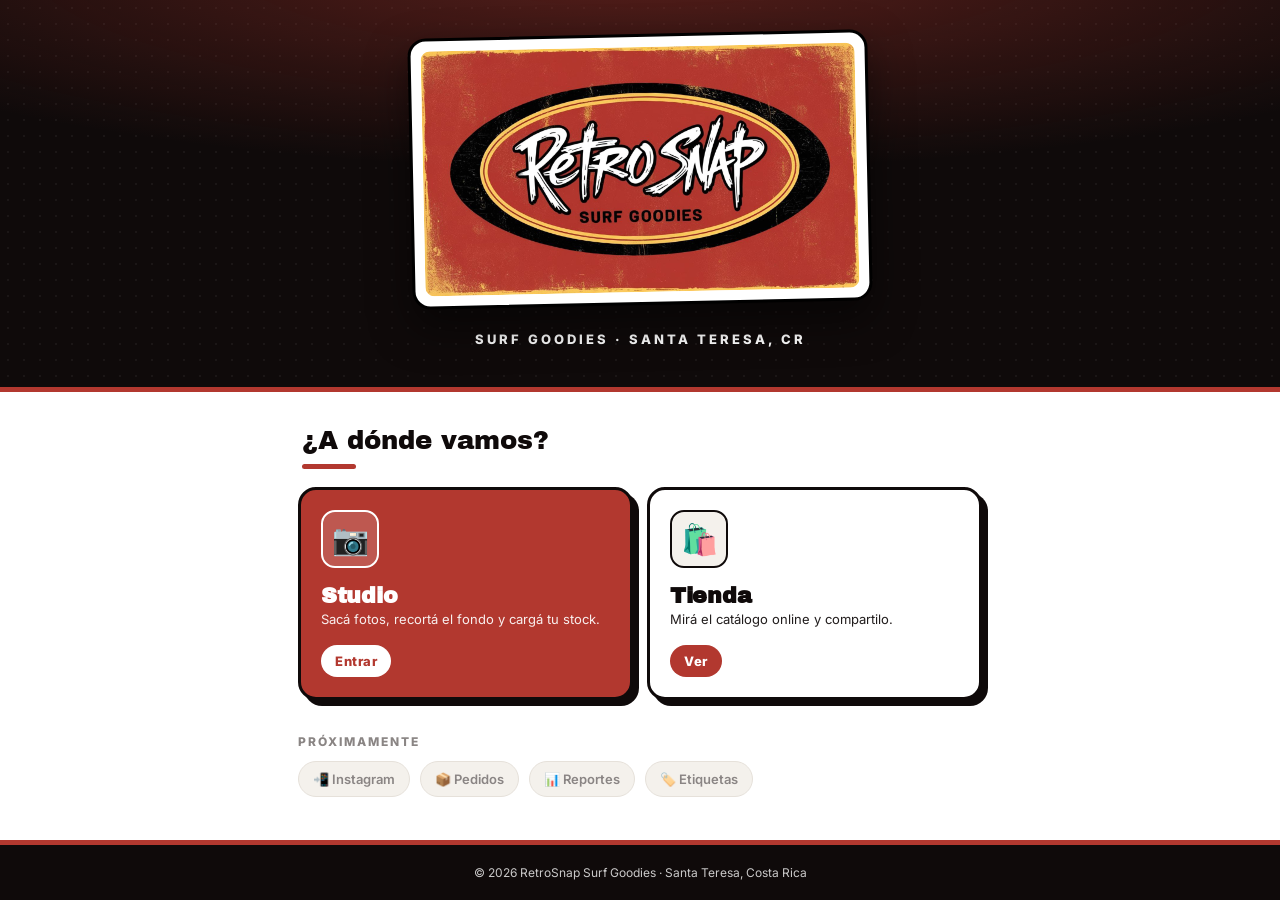
<file: index.html>
<!DOCTYPE html>
<html lang="es">
<head>
  <meta charset="UTF-8">
  <meta name="viewport" content="width=device-width, initial-scale=1.0, viewport-fit=cover">
  <meta name="theme-color" content="#0F0A0A">
  <title>RetroSnap · Panel</title>
  <meta name="description" content="Panel de RetroSnap Surf Goodies — Studio y Tienda.">
  <link rel="icon" href="assets/icon.svg" type="image/svg+xml">
  <link rel="icon" type="image/png" sizes="192x192" href="assets/icon-192.png">
  <link rel="apple-touch-icon" href="assets/apple-touch-icon.png">
  <link rel="preconnect" href="https://fonts.googleapis.com">
  <link href="https://fonts.googleapis.com/css2?family=Archivo+Black&family=Inter:wght@400;500;600;700;800&display=swap" rel="stylesheet">
  <link rel="stylesheet" href="panel.css">
</head>
<body>

  <!-- ================= HERO ================= -->
  <header class="hero">
    <div class="hero-inner">
      <div class="logo-card">
        <img src="assets/logo.jpg" alt="RetroSnap · Surf Goodies" width="1472" height="832">
      </div>
      <p class="tagline">SURF GOODIES · SANTA TERESA, CR</p>
    </div>
  </header>

  <!-- ================= PANEL ================= -->
  <main class="panel">
    <p class="intro">¿A dónde vamos?</p>

    <nav class="cta" aria-label="Secciones de RetroSnap">
      <a class="card card-studio" href="studio/">
        <span class="card-ico">📷</span>
        <span class="card-main">
          <strong>Studio</strong>
          <small>Sacá fotos, recortá el fondo y cargá tu stock.</small>
        </span>
        <span class="card-go">Entrar</span>
      </a>

      <a class="card card-tienda" href="tienda/">
        <span class="card-ico">🛍️</span>
        <span class="card-main">
          <strong>Tienda</strong>
          <small>Mirá el catálogo online y compartilo.</small>
        </span>
        <span class="card-go">Ver</span>
      </a>
    </nav>

    <section class="prox">
      <h2>Próximamente</h2>
      <div class="chips">
        <span class="chip">📲 Instagram</span>
        <span class="chip">📦 Pedidos</span>
        <span class="chip">📊 Reportes</span>
        <span class="chip">🏷️ Etiquetas</span>
      </div>
    </section>
  </main>

  <footer class="pie">
    <span>© <span id="anio"></span> RetroSnap Surf Goodies · Santa Teresa, Costa Rica</span>
  </footer>

  <script>document.getElementById("anio").textContent = new Date().getFullYear();</script>
</body>
</html>
</file>
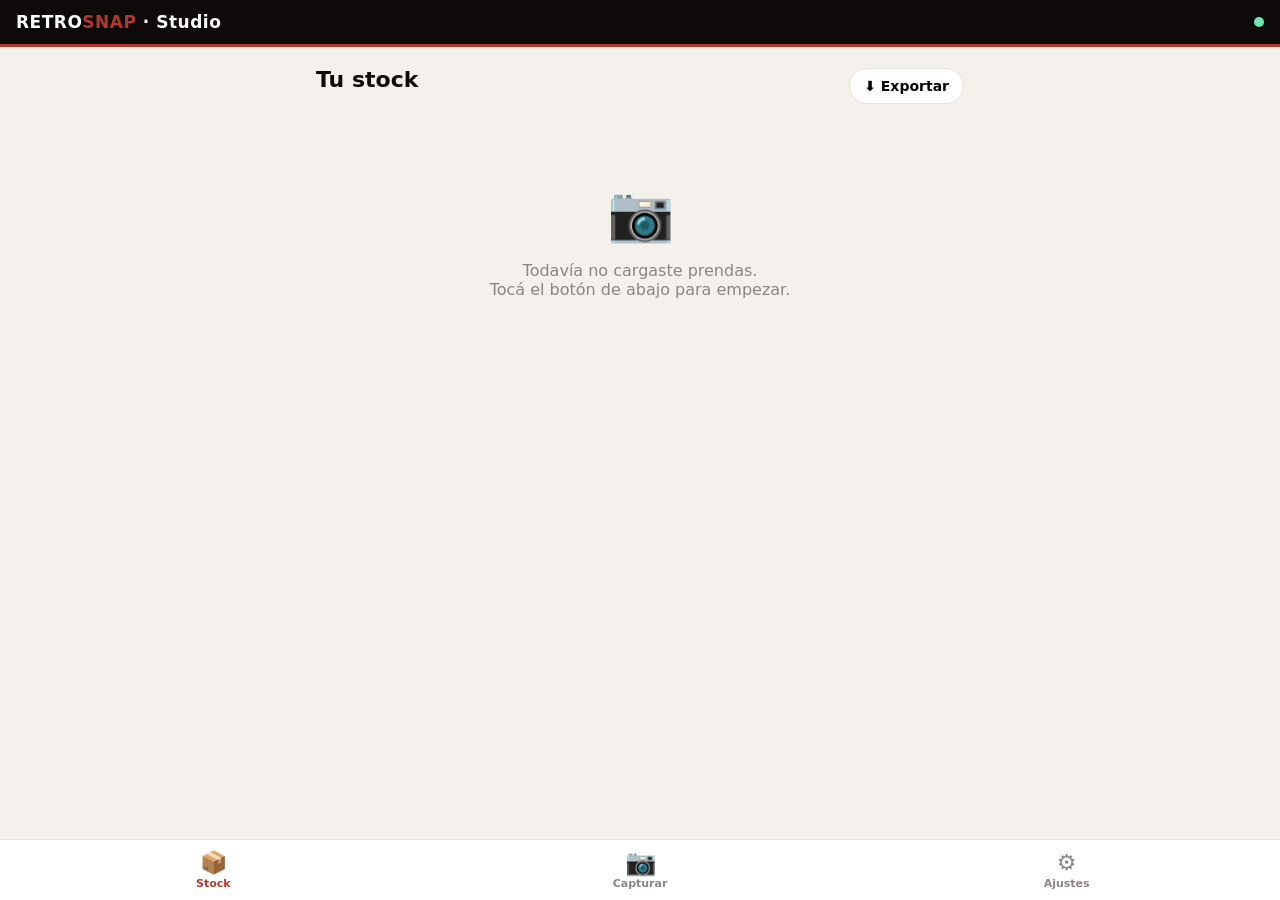
<file: studio/index.html>
<!DOCTYPE html>
<html lang="es">
<head>
  <meta charset="UTF-8">
  <meta name="viewport" content="width=device-width, initial-scale=1.0, viewport-fit=cover">
  <meta name="theme-color" content="#0F0A0A">
  <title>RetroSnap Studio</title>
  <script>
    // Cartel de error visible: si algo falla, lo ves (y me lo podés mostrar).
    (function () {
      function mostrar(txt) {
        var b = document.getElementById("errbar");
        if (!b) {
          b = document.createElement("div");
          b.id = "errbar";
          b.style.cssText = "position:fixed;left:0;right:0;bottom:0;z-index:99999;background:#B2382F;color:#fff;font:12px/1.4 monospace;padding:10px;white-space:pre-wrap;max-height:50vh;overflow:auto";
          (document.body || document.documentElement).appendChild(b);
        }
        b.textContent = "⚠️ " + txt;
      }
      window.addEventListener("error", function (e) {
        mostrar((e.message || "error") + "\n" + ((e.filename || "").split("/").pop()) + ":" + (e.lineno || ""));
      });
      window.addEventListener("unhandledrejection", function (e) {
        var r = e.reason || {};
        mostrar("promesa: " + (r.message || r));
      });
    })();
  </script>
  <link rel="manifest" href="manifest.webmanifest">
  <link rel="apple-touch-icon" href="icons/apple-touch-icon.png">
  <link rel="stylesheet" href="studio.css">
  <script type="importmap">
  {
    "imports": {
      "@imgly/background-removal": "https://cdn.jsdelivr.net/npm/@imgly/background-removal@1.5.5/+esm",
      "@supabase/supabase-js": "https://cdn.jsdelivr.net/npm/@supabase/supabase-js@2/+esm"
    }
  }
  </script>
</head>
<body>

  <!-- ============ TOPBAR ============ -->
  <header class="topbar">
    <span class="logo">RETRO<em>SNAP</em> · Studio</span>
    <span class="online-dot" id="online-dot" title="Estado de conexión"></span>
  </header>

  <!-- ============ PANTALLA: STOCK ============ -->
  <main class="screen activa" id="screen-stock">
    <div class="stock-head">
      <h1>Tu stock</h1>
      <div class="stock-acciones">
        <button class="btn-mini" id="btn-export">⬇️ Exportar</button>
      </div>
    </div>
    <div class="stock-stats" id="stock-stats"></div>
    <div class="stock-grid" id="stock-grid"></div>
    <div class="stock-vacio" id="stock-vacio" hidden>
      <p>📷</p>
      <p>Todavía no cargaste prendas.<br>Tocá el botón de abajo para empezar.</p>
    </div>
  </main>

  <!-- ============ PANTALLA: CAPTURAR ============ -->
  <main class="screen" id="screen-capturar">
    <div class="cam-wrap">
      <video id="cam-video" playsinline muted></video>
      <div class="cam-guia" id="cam-guia"></div>
      <div class="cam-tip" id="cam-tip">Sacá varias fotos de la prenda · buena luz · fondo parejo</div>
    </div>
    <div class="modos" id="modos"></div>
    <div class="cam-tray" id="cam-tray" hidden></div>
    <div class="cam-barra">
      <button class="btn-ghost" data-ir="stock">Cancelar</button>
      <button class="shutter" id="btn-shutter" aria-label="Sacar foto"></button>
      <button class="btn-ghost" id="btn-galeria">📁 Galería</button>
    </div>
    <button class="btn-primario btn-continuar" id="btn-cam-listo" hidden>Recortar fotos →</button>
    <input type="file" id="file-galeria" accept="image/*" multiple hidden>
  </main>

  <!-- ============ PANTALLA: RECORTE ============ -->
  <main class="screen" id="screen-recorte">
    <h1>Recorte <span class="recorte-contador" id="recorte-contador"></span></h1>
    <div class="recorte-cargando" id="recorte-cargando" hidden>
      <div class="spinner"></div>
      <p id="recorte-msg">Procesando…</p>
      <div class="barra"><div class="barra-fill" id="recorte-barra"></div></div>
    </div>
    <div class="recorte-grid" id="recorte-grid"></div>
    <div class="fondos">
      <span class="fondos-label">Fondo:</span>
      <div class="fondos-chips" id="fondos-chips"></div>
    </div>
    <p class="motor-nota" id="motor-nota"></p>
    <p class="recorte-ayuda">⭐ Tocá una foto = <b>principal</b> · 🩹 borrar percha/objeto · 🗑️ quitar</p>
    <div class="acciones-fila">
      <button class="btn-ghost" id="btn-rehacer">↺ Empezar de nuevo</button>
      <button class="btn-primario" id="btn-a-ficha">Continuar →</button>
    </div>
  </main>

  <!-- ============ PANTALLA: FICHA ============ -->
  <main class="screen" id="screen-ficha">
    <h1>Ficha de la prenda</h1>
    <div class="ficha-codigo" id="ficha-codigo">Código: se genera al guardar</div>

    <label>Categoría
      <select id="f-categoria"></select>
    </label>
    <label>Nombre
      <input id="f-nombre" type="text" placeholder="Ej: Remera surf trip fade">
    </label>
    <div class="fila-2">
      <label>Marca
        <select id="f-marca"></select>
      </label>
      <label>Talle
        <select id="f-talle"></select>
      </label>
    </div>
    <div class="fila-2">
      <label>Condición
        <select id="f-condicion"></select>
      </label>
      <label>Precio (USD)
        <input id="f-precio" type="number" inputmode="decimal" min="0">
      </label>
    </div>
    <label>Descripción
      <textarea id="f-desc" rows="3"></textarea>
    </label>

    <div class="acciones-fila">
      <button class="btn-ghost" data-ir="recorte">← Volver</button>
      <button class="btn-primario" id="btn-guardar">✓ Guardar en stock</button>
    </div>
  </main>

  <!-- ============ PANTALLA: AJUSTES ============ -->
  <main class="screen" id="screen-ajustes">
    <h1>Ajustes</h1>
    <label>Prefijo de código
      <input id="a-prefijo" type="text" maxlength="6" placeholder="RS">
    </label>
    <p class="ajuste-nota">Los códigos quedan así: <code id="a-ejemplo">RS-TEE-0001</code></p>

    <div class="ajuste-bloque">
      <h3>☁️ Nube (control de stock)</h3>
      <p class="ajuste-nota">Sincroniza tu stock para verlo y controlarlo desde cualquier dispositivo. Pegá los datos de tu proyecto Supabase (ver <code>CONFIG-NUBE.md</code>).</p>
      <label>URL del proyecto
        <input id="a-cloud-url" type="url" placeholder="https://xxxx.supabase.co" autocomplete="off">
      </label>
      <label>Clave pública (anon)
        <input id="a-cloud-key" type="text" placeholder="eyJhbGci..." autocomplete="off">
      </label>
      <div class="acciones-fila" style="margin-top:6px">
        <button class="btn-mini" id="btn-cloud-probar">🔌 Probar conexión</button>
        <button class="btn-mini" id="btn-cloud-sync">🔄 Sincronizar ahora</button>
      </div>
      <p class="ajuste-nota" id="cloud-estado">Estado: sin configurar (el stock vive solo en este teléfono).</p>
    </div>

    <div class="ajuste-bloque">
      <h3>Integraciones (próximas fases)</h3>
      <p class="ajuste-nota">🎨 Canva — fondos con tus modelos · <em>Fase 2</em></p>
      <p class="ajuste-nota">🛍️ Shopify — publicar productos · <em>Fase 3</em></p>
      <p class="ajuste-nota">📲 Instagram — posteo automático · <em>Fase 4</em></p>
    </div>

    <div class="ajuste-bloque">
      <h3>Datos</h3>
      <button class="btn-mini" id="btn-export-2">⬇️ Exportar stock (CSV + JSON)</button>
      <p class="ajuste-nota" id="app-version" style="margin-top:12px;opacity:.65"></p>
    </div>
  </main>

  <!-- ============ NAV INFERIOR ============ -->
  <nav class="tabbar">
    <button class="tab activa" data-ir="stock"><span>📦</span>Stock</button>
    <button class="tab tab-cam" data-ir="capturar"><span>📷</span>Capturar</button>
    <button class="tab" data-ir="ajustes"><span>⚙️</span>Ajustes</button>
  </nav>

  <div class="toast" id="toast"></div>

  <!-- ============ EDITOR (borrar percha/objeto) ============ -->
  <div class="editor" id="editor" hidden>
    <div class="editor-top">
      <button class="btn-ghost" id="ed-cerrar">✕ Cancelar</button>
      <span class="editor-titulo">Borrá la percha</span>
      <button class="btn-primario" id="ed-listo">Listo ✓</button>
    </div>
    <div class="editor-wrap">
      <canvas id="ed-canvas"></canvas>
    </div>
    <p class="editor-tip">Pintá con el dedo/mouse encima del gancho y los alambres para borrarlos.</p>
    <div class="editor-tools">
      <label class="ed-size-label">Pincel
        <input type="range" id="ed-size" min="6" max="140" value="40">
      </label>
      <button class="btn-mini" id="ed-deshacer">↶ Deshacer</button>
      <button class="btn-mini" id="ed-restaurar">⟲ Restaurar</button>
    </div>
  </div>

  <script type="module" src="js/app.js"></script>
</body>
</html>
</file>
<file: panel.css>
/* ============================================================
   RetroSnap — Panel de entrada
   Paleta de marca (tomada del logo): blanco · negro · rojo.
   ============================================================ */
:root {
  --rojo: #B2382F;        /* rojo del logo */
  --rojo-osc: #8A2A23;
  --negro: #0F0A0A;       /* negro del logo */
  --blanco: #ffffff;
  --hueso: #f4f1ec;       /* blanco cálido para fondos suaves */
  --gris: #8a8584;
  --linea: #e6e1da;
  --safe-top: env(safe-area-inset-top, 0px);
  --safe-bottom: env(safe-area-inset-bottom, 0px);
}

* { box-sizing: border-box; -webkit-tap-highlight-color: transparent; }
html, body { margin: 0; }
body {
  font-family: "Inter", -apple-system, system-ui, sans-serif;
  background: var(--blanco);
  color: var(--negro);
  min-height: 100vh;
  display: flex;
  flex-direction: column;
}

/* ---------- HERO (negro, el logo rojo resalta) ---------- */
.hero {
  position: relative;
  background: var(--negro);
  padding: calc(34px + var(--safe-top)) 22px 40px;
  overflow: hidden;
  border-bottom: 5px solid var(--rojo);
}
/* glow rojo sutil + textura de puntos */
.hero::before {
  content: ""; position: absolute; inset: 0;
  background:
    radial-gradient(120% 90% at 50% -10%, rgba(178,56,47,.45), transparent 60%),
    radial-gradient(rgba(255,255,255,.05) 1px, transparent 1.3px);
  background-size: auto, 16px 16px;
  pointer-events: none;
}
.hero-inner { position: relative; z-index: 1; max-width: 560px; margin: 0 auto; text-align: center; }

.logo-card {
  background: var(--blanco);
  border-radius: 18px;
  padding: 10px;
  box-shadow: 0 18px 40px rgba(0,0,0,.5);
  border: 3px solid #000;
  display: inline-block;
  width: min(90%, 460px);
  transform: rotate(-1.2deg);
}
.logo-card img { width: 100%; height: auto; display: block; border-radius: 9px; }

.tagline {
  margin: 22px 0 0;
  color: var(--blanco);
  font-weight: 800;
  letter-spacing: 3px;
  font-size: clamp(11px, 3vw, 13px);
}

/* ---------- PANEL ---------- */
.panel {
  flex: 1;
  width: 100%; max-width: 720px;
  margin: 0 auto;
  padding: 30px 18px 12px;
}
.intro {
  font-family: "Archivo Black", sans-serif;
  font-size: clamp(20px, 5.5vw, 26px);
  margin: 4px 4px 18px;
  color: var(--negro);
}
.intro::after { content: ""; display:block; width: 54px; height: 5px; background: var(--rojo); border-radius: 3px; margin-top: 10px; }

/* ---------- Tarjetas ---------- */
.cta { display: grid; grid-template-columns: 1fr; gap: 14px; }

.card {
  position: relative;
  display: flex; align-items: center; gap: 16px;
  padding: 20px;
  border-radius: 18px;
  text-decoration: none;
  border: 3px solid var(--negro);
  box-shadow: 6px 6px 0 var(--negro);     /* sombra dura, estilo sticker/punk */
  transition: transform .1s ease, box-shadow .1s ease;
}
.card:active { transform: translate(3px,3px); box-shadow: 3px 3px 0 var(--negro); }

.card-studio { background: var(--rojo); color: var(--blanco); }
.card-tienda { background: var(--blanco); color: var(--negro); }

.card-ico {
  flex: 0 0 auto; width: 58px; height: 58px; border-radius: 14px;
  display: flex; align-items: center; justify-content: center; font-size: 30px;
  border: 2px solid currentColor;
}
.card-studio .card-ico { background: rgba(255,255,255,.16); }
.card-tienda .card-ico { background: var(--hueso); }

.card-main { flex: 1; display: flex; flex-direction: column; gap: 3px; }
.card-main strong { font-family: "Archivo Black", sans-serif; font-size: 22px; letter-spacing: -.3px; }
.card-main small { font-size: 13px; line-height: 1.35; opacity: .92; }

.card-go {
  flex: 0 0 auto; align-self: center;
  font-weight: 800; font-size: 13px; letter-spacing: .5px;
  padding: 8px 14px; border-radius: 999px; white-space: nowrap;
}
.card-studio .card-go { background: var(--blanco); color: var(--rojo); }
.card-tienda .card-go { background: var(--rojo); color: var(--blanco); }

/* ---------- Próximamente ---------- */
.prox { margin-top: 34px; }
.prox h2 {
  font-size: 12px; text-transform: uppercase; letter-spacing: 2px;
  color: var(--gris); margin: 0 0 12px; font-weight: 800;
}
.chips { display: flex; flex-wrap: wrap; gap: 10px; }
.chip {
  background: var(--hueso); border: 1.5px solid var(--linea); color: var(--gris);
  padding: 9px 14px; border-radius: 999px; font-size: 13px; font-weight: 600;
}

/* ---------- Footer ---------- */
.pie {
  margin-top: 30px;
  background: var(--negro);
  color: rgba(255,255,255,.78);
  padding: 20px 18px calc(20px + var(--safe-bottom));
  text-align: center; font-size: 12px;
  border-top: 5px solid var(--rojo);
}

/* ---------- Más anchas ---------- */
@media (min-width: 620px) {
  .cta { grid-template-columns: 1fr 1fr; }
  .card { flex-direction: column; align-items: flex-start; min-height: 210px; }
  .card-go { align-self: flex-start; margin-top: auto; }
}
</file>
<file: studio/studio.css>
/* ============================================================
   RetroSnap Studio — estilos. Pensado para celular (mobile-first).
   Paleta consistente con la tienda RetroSnap.
   ============================================================ */
:root {
  /* Paleta de marca RetroSnap: blanco · negro · rojo (del logo) */
  --arena: #f4f1ec;     /* fondo: blanco cálido */
  --tinta: #0F0A0A;     /* negro de marca (texto) */
  --coral: #B2382F;     /* rojo de marca (acento principal) */
  --oceano: #0F0A0A;    /* negro (topbar / encabezados) */
  --sol: #B2382F;       /* rojo (acentos secundarios) */
  --gris: #8a8584;
  --linea: #e6e1da;
  --radio: 16px;
  --safe-bottom: env(safe-area-inset-bottom, 0px);
}

* { box-sizing: border-box; -webkit-tap-highlight-color: transparent; }
/* El atributo hidden SIEMPRE gana (evita que .editor/.cam-tray/etc. se vean
   cuando deben estar ocultos por su display en CSS). */
[hidden] { display: none !important; }
html, body { margin: 0; height: 100%; }
body {
  font-family: -apple-system, system-ui, "Segoe UI", Roboto, sans-serif;
  background: var(--arena);
  color: var(--tinta);
  padding-bottom: calc(72px + var(--safe-bottom));
}

/* ---------- Topbar ---------- */
.topbar {
  position: sticky; top: 0; z-index: 20;
  display: flex; align-items: center; justify-content: space-between;
  padding: 12px 16px;
  background: var(--oceano); color: #fff;
  border-bottom: 3px solid var(--coral);
  padding-top: calc(12px + env(safe-area-inset-top, 0px));
}
.logo { font-weight: 800; letter-spacing: .5px; font-size: 17px; }
.logo em { color: var(--sol); font-style: normal; }
.online-dot { width: 10px; height: 10px; border-radius: 50%; background: #6ee7a8; }
.online-dot.off { background: #d96b5b; }

/* ---------- Pantallas ---------- */
.screen { display: none; padding: 16px; max-width: 680px; margin: 0 auto; }
.screen.activa { display: block; }
.screen h1 { font-size: 22px; margin: 4px 0 16px; }

/* ---------- Botones ---------- */
.btn-primario, .btn-ghost, .btn-mini {
  font: inherit; font-weight: 700; border-radius: 999px;
  padding: 13px 20px; border: none; cursor: pointer;
}
.btn-primario { background: var(--coral); color: #fff; }
.btn-primario:disabled { opacity: .5; }
.btn-ghost { background: transparent; color: var(--tinta); border: 2px solid var(--linea); }
.btn-mini { background: #fff; border: 1px solid var(--linea); padding: 9px 14px; font-size: 14px; }
.acciones-fila { display: flex; gap: 12px; margin-top: 20px; }
.acciones-fila .btn-primario { flex: 1; }

/* ---------- Stock ---------- */
.stock-head { display: flex; align-items: center; justify-content: space-between; }
.stock-stats { color: var(--gris); font-size: 14px; margin: 2px 0 14px; }
.stock-grid { display: grid; grid-template-columns: repeat(2, 1fr); gap: 12px; }
.prenda { position: relative; background: #fff; border-radius: var(--radio); overflow: hidden; border: 1px solid var(--linea); }
.prenda-img { position: relative; aspect-ratio: 1; background: var(--arena); }
.prenda-img img { width: 100%; height: 100%; object-fit: cover; display: block; }
.sin-img { display: flex; align-items: center; justify-content: center; height: 100%; font-size: 48px; }
.prenda-cod {
  position: absolute; left: 8px; bottom: 8px;
  background: rgba(15,10,10,.85); color: #fff; font-size: 11px; font-weight: 700;
  padding: 3px 8px; border-radius: 999px; letter-spacing: .5px;
}
.prenda-info { padding: 10px; display: flex; flex-direction: column; gap: 2px; }
.prenda-info strong { font-size: 14px; line-height: 1.2; }
.prenda-info span { font-size: 12px; color: var(--gris); }
.prenda-precio { font-weight: 800; color: var(--coral) !important; font-size: 15px !important; }
.prenda-del { position: absolute; top: 6px; right: 6px; background: rgba(255,255,255,.9); border: none; border-radius: 50%; width: 32px; height: 32px; font-size: 15px; cursor: pointer; }
.prenda-sync { position: absolute; top: 8px; left: 8px; background: rgba(15,10,10,.85); border-radius: 999px; padding: 2px 7px; font-size: 12px; }
.prenda-nfotos { position: absolute; right: 8px; bottom: 8px; background: rgba(15,10,10,.85); color: #fff; font-size: 11px; font-weight: 700; padding: 3px 8px; border-radius: 999px; }
.stock-vacio { text-align: center; color: var(--gris); margin-top: 60px; }
.stock-vacio p:first-child { font-size: 54px; margin: 0; }

/* ---------- Cámara ---------- */
#screen-capturar { padding-bottom: 150px; } /* espacio para el botón flotante */
.cam-wrap { position: relative; border-radius: var(--radio); overflow: hidden; background: #000; aspect-ratio: 3/4; height: 46vh; width: auto; max-width: 100%; margin: 0 auto; }
#cam-video { width: 100%; height: 100%; object-fit: cover; display: block; }
.cam-guia { position: absolute; inset: 0; pointer-events: none; }
.cam-guia::before {
  content: ""; position: absolute; border: 2px dashed rgba(255,255,255,.85); border-radius: 10px;
}
.guia-cuadrada::before { inset: 12% 8%; aspect-ratio: 1; top: 50%; left: 50%; transform: translate(-50%,-50%); width: 80%; height: auto; }
.guia-vertical::before { top: 6%; bottom: 6%; left: 24%; right: 24%; }
.cam-tip {
  position: absolute; bottom: 10px; left: 50%; transform: translateX(-50%);
  background: rgba(0,0,0,.55); color: #fff; font-size: 12px; padding: 5px 12px; border-radius: 999px; white-space: nowrap;
}
.modos { display: flex; gap: 8px; overflow-x: auto; padding: 14px 2px; }
.modo-chip {
  flex: 0 0 auto; display: flex; flex-direction: column; align-items: center; gap: 3px;
  background: #fff; border: 2px solid var(--linea); border-radius: 14px;
  padding: 8px 14px; font-size: 12px; font-weight: 600; cursor: pointer; color: var(--tinta);
}
.modo-chip span { font-size: 20px; }
.modo-chip.activa { border-color: var(--coral); background: #fff4f0; }
.cam-barra { display: flex; align-items: center; justify-content: space-between; margin-top: 4px; }
.shutter {
  width: 74px; height: 74px; border-radius: 50%; background: #fff;
  border: 5px solid var(--coral); cursor: pointer; box-shadow: 0 4px 14px rgba(0,0,0,.2);
}
.shutter:active { transform: scale(.94); }

/* Tira de fotos tomadas + botón continuar */
.cam-tray { display: flex; gap: 8px; overflow-x: auto; padding: 6px 2px 0; }
.tray-item { position: relative; flex: 0 0 auto; }
.tray-item img { width: 56px; height: 56px; object-fit: cover; border-radius: 10px; border: 2px solid var(--linea); display: block; }
.tray-del { position: absolute; top: -6px; right: -6px; background: var(--tinta); color: #fff; border: none; border-radius: 50%; width: 20px; height: 20px; font-size: 11px; line-height: 1; cursor: pointer; }
/* "Recortar fotos": flotante SIEMPRE visible, por encima de la barra inferior */
.btn-continuar {
  position: fixed;
  left: 16px; right: 16px;
  bottom: calc(80px + var(--safe-bottom));
  z-index: 40;
  width: auto;
  box-shadow: 0 8px 24px rgba(0,0,0,.35);
}

/* ---------- Recorte (grilla multi-foto) ---------- */
.recorte-contador { color: var(--gris); font-size: 15px; font-weight: 600; }
.recorte-cargando { display: flex; flex-direction: column; align-items: center; justify-content: center; gap: 12px; padding: 30px 24px; background: #fff; border: 1px solid var(--linea); border-radius: var(--radio); margin-bottom: 12px; }
.recorte-grid { display: grid; grid-template-columns: repeat(2, 1fr); gap: 10px; }
.recorte-thumb { position: relative; border-radius: 12px; overflow: hidden; border: 2px solid var(--linea); background: #fff; cursor: pointer; aspect-ratio: 1; }
.recorte-thumb canvas { width: 100%; height: 100%; display: block; }
.recorte-thumb.es-cover { border-color: var(--coral); box-shadow: 0 0 0 2px var(--coral); }
.thumb-cover { position: absolute; left: 6px; bottom: 6px; background: var(--coral); color: #fff; font-size: 11px; font-weight: 700; padding: 3px 8px; border-radius: 999px; }
.thumb-del { position: absolute; top: 6px; right: 6px; background: rgba(255,255,255,.92); border: none; border-radius: 50%; width: 28px; height: 28px; font-size: 13px; cursor: pointer; }
.thumb-edit { position: absolute; top: 6px; left: 6px; background: var(--coral); color: #fff; border: none; border-radius: 50%; width: 28px; height: 28px; font-size: 13px; cursor: pointer; }

/* ---------- Editor (borrar percha/objeto) ---------- */
.editor { position: fixed; inset: 0; z-index: 100; background: #14110f; display: flex; flex-direction: column; padding: calc(10px + env(safe-area-inset-top,0px)) 14px calc(14px + var(--safe-bottom)); }
.editor-top { display: flex; align-items: center; justify-content: space-between; gap: 10px; }
.editor-top .btn-ghost { color: #fff; border-color: rgba(255,255,255,.3); padding: 10px 16px; }
.editor-titulo { color: #fff; font-weight: 700; font-size: 15px; }
.editor-wrap { flex: 1; display: flex; align-items: center; justify-content: center; overflow: hidden; margin: 12px 0; }
#ed-canvas {
  max-width: 100%; max-height: 64vh; touch-action: none; cursor: crosshair; border-radius: 8px;
  background-color: #fff;
  background-image:
    linear-gradient(45deg,#d8d8d8 25%,transparent 25%,transparent 75%,#d8d8d8 75%),
    linear-gradient(45deg,#d8d8d8 25%,transparent 25%,transparent 75%,#d8d8d8 75%);
  background-size: 22px 22px; background-position: 0 0, 11px 11px;
}
.editor-tip { color: rgba(255,255,255,.7); font-size: 12.5px; text-align: center; margin: 0 0 10px; }
.editor-tools { display: flex; align-items: center; gap: 12px; flex-wrap: wrap; justify-content: center; }
.ed-size-label { color: #fff; font-size: 13px; font-weight: 600; display: flex; align-items: center; gap: 8px; margin: 0; }
#ed-size { width: 150px; accent-color: var(--coral); }
.recorte-ayuda { font-size: 12.5px; color: var(--gris); margin: 12px 0 0; }
.cortar-arriba { margin-top: 14px; }
.ca-label { font-size: 13px; font-weight: 600; color: var(--gris); }
.ca-label b { color: var(--coral); }
#top-crop { width: 100%; margin-top: 6px; accent-color: var(--coral); }
.spinner { width: 42px; height: 42px; border: 4px solid var(--linea); border-top-color: var(--coral); border-radius: 50%; animation: girar .9s linear infinite; }
@keyframes girar { to { transform: rotate(360deg); } }
#recorte-msg { font-weight: 600; margin: 0; text-align: center; }
.barra { width: 80%; height: 8px; background: var(--linea); border-radius: 999px; overflow: hidden; }
.barra-fill { height: 100%; width: 0; background: var(--coral); transition: width .25s; }
.fondos { display: flex; align-items: center; gap: 8px; flex-wrap: wrap; margin-top: 14px; }
.fondos-label { font-size: 14px; color: var(--gris); }
.fondos-chips { display: flex; align-items: center; gap: 8px; flex-wrap: wrap; }
.fondo-tpl { background: #fff4f0; border-color: var(--coral); }
.fondo-tpl::before { display: none; }
.fondo-chip {
  display: flex; align-items: center; gap: 6px; padding: 7px 13px; border-radius: 999px;
  border: 2px solid var(--linea); background: #fff; font: inherit; font-size: 13px; font-weight: 600; cursor: pointer;
}
.fondo-chip::before { content: ""; width: 14px; height: 14px; border-radius: 50%; background: var(--c); border: 1px solid var(--linea); }
.fondo-chip.activa { border-color: var(--coral); }
.motor-nota { font-size: 13px; color: var(--gris); margin: 12px 0 0; }

/* ---------- Ficha ---------- */
.ficha-codigo { background: var(--oceano); color: #fff; font-weight: 700; padding: 10px 14px; border-radius: 12px; margin-bottom: 16px; font-size: 14px; }
label { display: block; font-size: 13px; font-weight: 600; color: var(--gris); margin-bottom: 14px; }
input, select, textarea {
  width: 100%; font: inherit; color: var(--tinta); margin-top: 5px;
  padding: 12px; border: 1.5px solid var(--linea); border-radius: 12px; background: #fff;
}
textarea { resize: vertical; }
.fila-2 { display: grid; grid-template-columns: 1fr 1fr; gap: 12px; }

/* ---------- Ajustes ---------- */
.ajuste-nota { font-size: 13px; color: var(--gris); margin: 6px 0; }
.ajuste-nota code { background: #fff; padding: 2px 6px; border-radius: 6px; border: 1px solid var(--linea); }
.ajuste-bloque { margin-top: 24px; padding-top: 16px; border-top: 1px solid var(--linea); }
.ajuste-bloque h3 { margin: 0 0 8px; font-size: 15px; }

/* ---------- Tabbar ---------- */
.tabbar {
  position: fixed; bottom: 0; left: 0; right: 0; z-index: 30;
  display: flex; background: #fff; border-top: 1px solid var(--linea);
  padding-bottom: var(--safe-bottom);
}
.tab {
  flex: 1; background: none; border: none; cursor: pointer; color: var(--gris);
  font: inherit; font-size: 11px; font-weight: 600; padding: 10px 0;
  display: flex; flex-direction: column; align-items: center; gap: 2px;
}
.tab span { font-size: 22px; }
.tab.activa { color: var(--coral); }
.tab-cam span { transform: scale(1.15); }

/* ---------- Toast ---------- */
.toast {
  position: fixed; left: 50%; bottom: calc(86px + var(--safe-bottom)); transform: translateX(-50%) translateY(20px);
  background: var(--tinta); color: #fff; padding: 12px 20px; border-radius: 999px;
  font-size: 14px; font-weight: 600; opacity: 0; pointer-events: none; transition: .25s; z-index: 50; max-width: 90%;
}
.toast.visible { opacity: 1; transform: translateX(-50%) translateY(0); }
</file>
